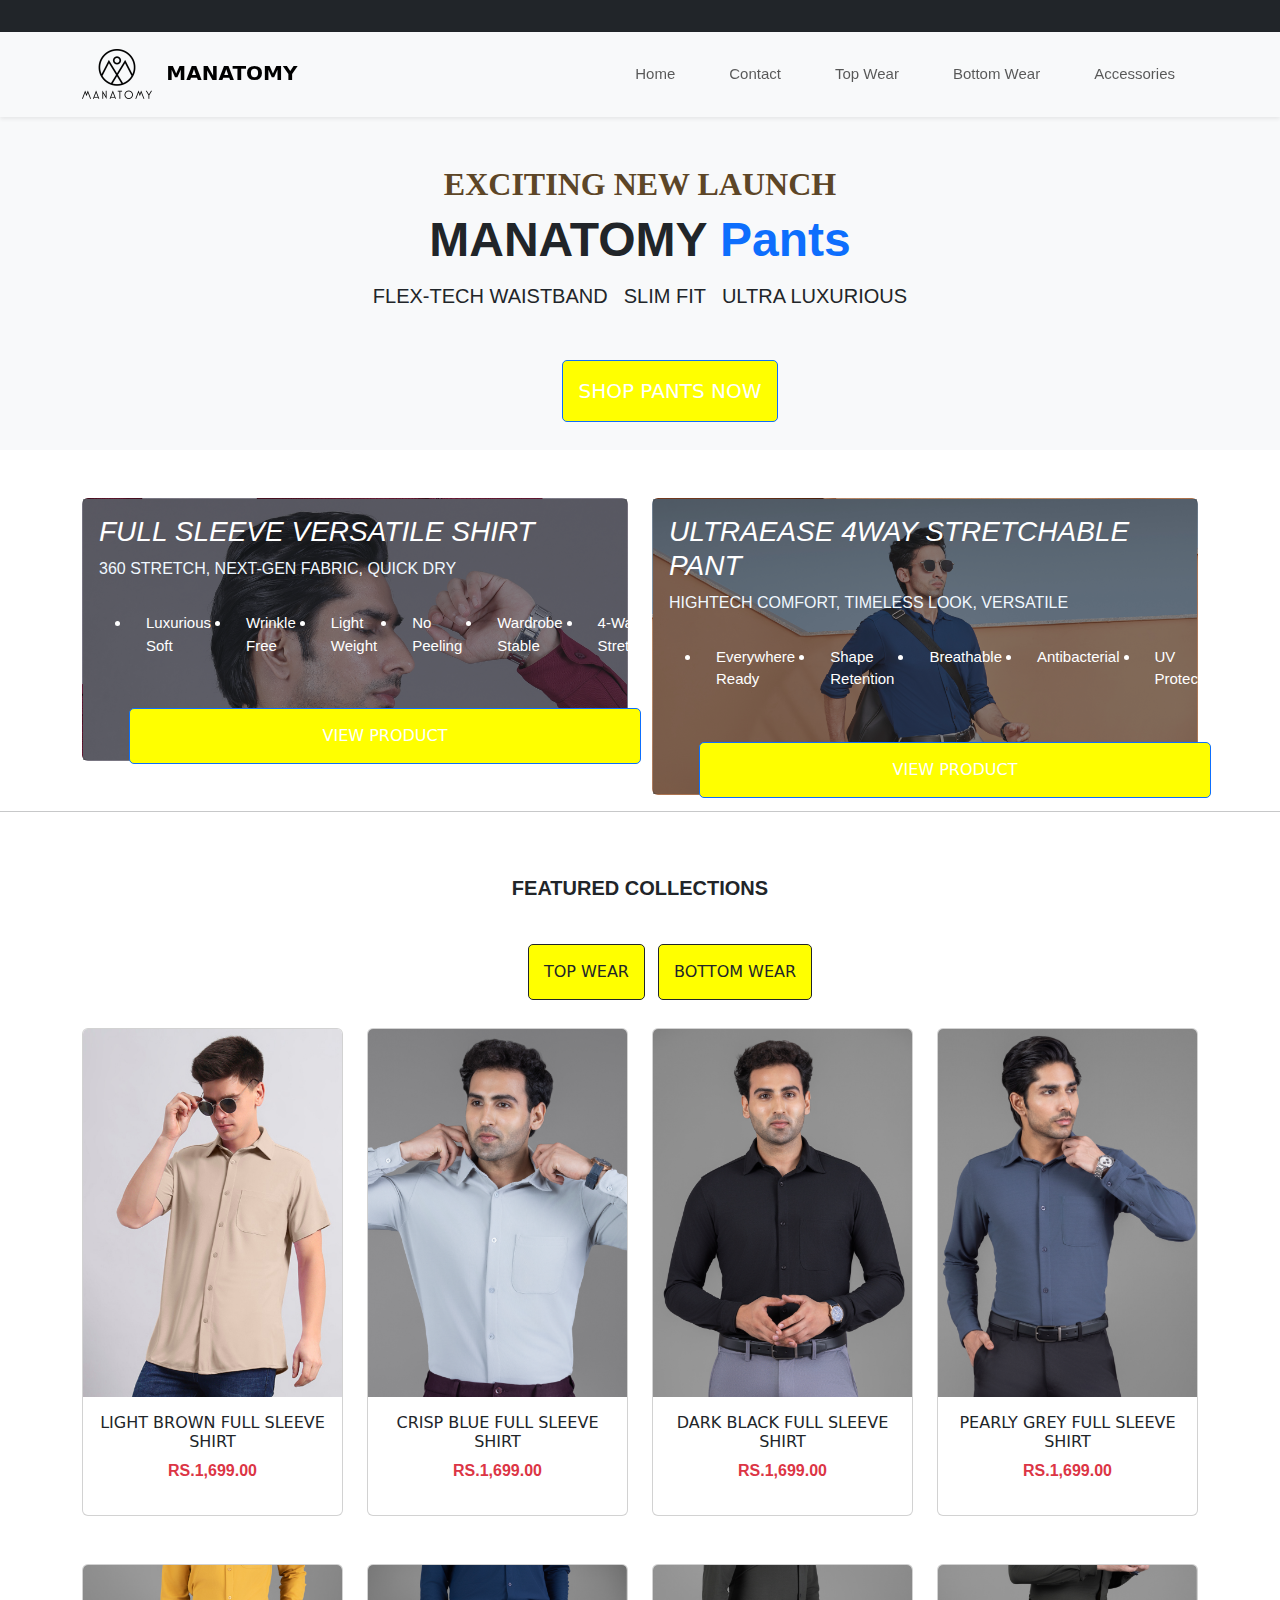
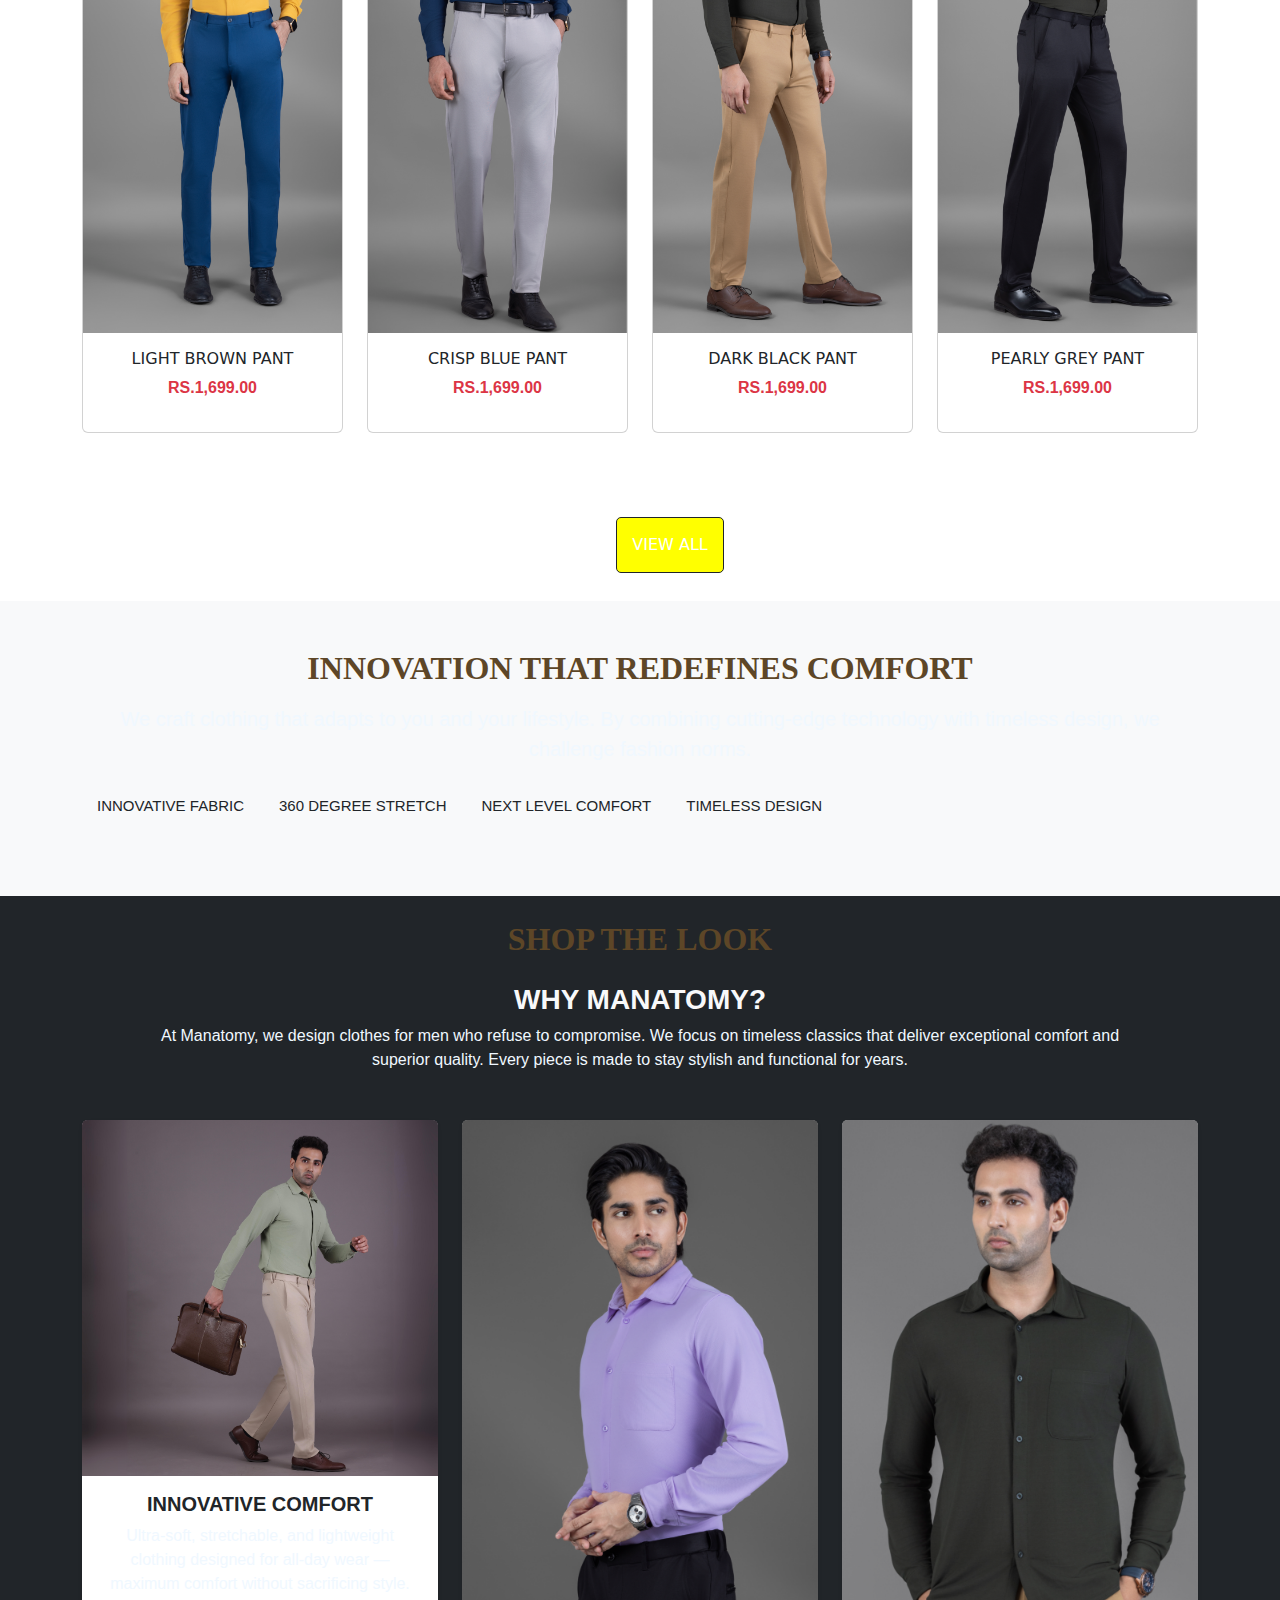
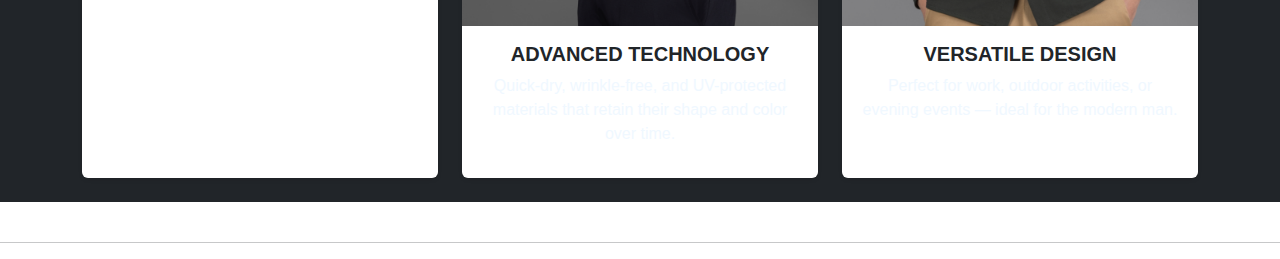
<file: index.html>
<!DOCTYPE html>
<html lang="en">
<head>
  <meta charset="UTF-8">
  <meta name="viewport" content="width=device-width, initial-scale=1.0">
  <title>MANATOMY | CLOTHING BRAND</title>
  <link rel="shortcut icon" href="clothing-img/manatomy_logo.avif" type="image/x-icon">
  <script src="https://cdn.jsdelivr.net/npm/bootstrap@5.3.3/dist/js/bootstrap.bundle.min.js"></script>
  <link href="https://cdn.jsdelivr.net/npm/bootstrap@5.3.3/dist/css/bootstrap.min.css" rel="stylesheet">
  <link rel="stylesheet" href="style.css">
  <script src="jquery-3.7.1.min.js"></script>
  <script src="script.js"></script>
</head>

<body>
  <nav class="bg-dark py-3">
  </nav>
 
  <!-- navbar -->
  <nav class="navbar navbar-expand navbar-light bg-light sticky-top shadow-sm">
    <div class="container">
      <a class="navbar-brand align-items-center" href="#">
        <img src="clothing-img/manatomy_logo.avif" alt="MANATOMY" class="me-2" style="height: 50px;">
        <span class="fw-bold">MANATOMY</span>
      </a>
      
      <div class="collapse navbar-collapse justify-content-end">
        <ul class="navbar-nav gap-2">
          <li class="nav-item"><a href="#" class="nav-link">Home</a></li>
          <li class="nav-item"><a href="#" class="nav-link">Contact</a></li>
          <li class="nav-item"><a href="#topwear" class="nav-link">Top Wear</a></li>
          <li class="nav-item"><a href="#bottomwear" class="nav-link">Bottom Wear</a></li>
          <li class="nav-item"><a href="#view" class="nav-link">Accessories</a></li>
        </ul>
      </div>
    </div>
  </nav>

  <!-- Hero Section -->
  <section class="text-center py-5 bg-light">
    <div class="container" id="bc-animate1">
      <h2 class="fw-bold">EXCITING NEW LAUNCH</h2>
      <h1 class="display-5 fw-bold">MANATOMY <span class="text-primary">Pants</span></h1>
      <div class="d-flex justify-content-center gap-3 mt-3 flex-wrap">
        <span><h5>FLEX-TECH WAISTBAND</h5></span>
        <span><h5>SLIM FIT</h5></span>
        <span><h5>ULTRA LUXURIOUS</h5></span>
      </div>
      <button id="shopnow-btn" class="btn btn-primary btn-lg mt-4">SHOP PANTS NOW</button>
    </div>
  </section>

  <div class="container mt-5">
    <div class="row g-4">
      <div class="col-md-6">
        <div class="card text-white" style="background-image: url('clothing-img/img1.png'); background-size: cover;">
          <div class="card-body bg-dark bg-opacity-50">
            <h3><i>FULL SLEEVE VERSATILE SHIRT</i></h3>
            <p>360 STRETCH, NEXT-GEN FABRIC, QUICK DRY</p>
            <ul>
              <li>Luxurious Soft</li>
              <li>Wrinkle Free</li>
              <li>Light Weight</li>
              <li>No Peeling</li>
              <li>Wardrobe Stable</li>
              <li>4-Way Stretch</li>
            </ul>
            <a href="#" class="btn btn-primary w-100">VIEW PRODUCT</a>
          </div>
        </div>
      </div>

      <div class="col-md-6">
        <div class="card text-white" style="background-image: url('clothing-img/img2.png'); background-size: cover;">
          <div class="card-body bg-dark bg-opacity-50">
            <h3><i>ULTRAEASE 4WAY STRETCHABLE PANT</i></h3>
            <p>HIGHTECH COMFORT, TIMELESS LOOK, VERSATILE</p>
            <ul>
              <li>Everywhere Ready</li>
              <li>Shape Retention</li>
              <li>Breathable</li>
              <li>Antibacterial</li>
              <li>UV Protection</li>
              <li>4-Way Stretch</li>
            </ul>
            <a href="#" class="btn btn-primary w-100">VIEW PRODUCT</a>
          </div>
        </div>
      </div>
    </div>
  </div>

  <hr>

  <div class="container py-5 text-center">
    <h5 class="mb-4 fw-bold">FEATURED COLLECTIONS</h5>
    <div class="mb-3">
      <button id="top-btn" class="btn btn-outline-dark me-2">TOP WEAR</button>
      <button id="bottom-btn" class="btn btn-outline-dark">BOTTOM WEAR</button>
    </div>

    <!-- Top Wear -->
    <section id="topwear" class="my-5">
      <div class="row g-4 justify-content-center">
        <div class="col-6 col-md-3">
          <div class="card">
            <img src="clothing-img/Topwear1.png" class="card-img-top" alt="">
            <div class="card-body">
              <h6>LIGHT BROWN FULL SLEEVE SHIRT</h6>
              <p class="text-danger fw-bold">RS.1,699.00</p>
            </div>
          </div>
        </div>
        <div class="col-6 col-md-3">
          <div class="card">
            <img src="clothing-img/Topwear2.png" class="card-img-top" alt="">
            <div class="card-body">
              <h6>CRISP BLUE FULL SLEEVE SHIRT</h6>
              <p class="text-danger fw-bold">RS.1,699.00</p>
            </div>
          </div>
        </div>
        <div class="col-6 col-md-3">
          <div class="card">
            <img src="clothing-img/Topwear3.png" class="card-img-top" alt="">
            <div class="card-body">
              <h6>DARK BLACK FULL SLEEVE SHIRT</h6>
              <p class="text-danger fw-bold">RS.1,699.00</p>
            </div>
          </div>
        </div>
        <div class="col-6 col-md-3">
          <div class="card">
            <img src="clothing-img/Topwear4.png" class="card-img-top" alt="">
            <div class="card-body">
              <h6>PEARLY GREY FULL SLEEVE SHIRT</h6>
              <p class="text-danger fw-bold">RS.1,699.00</p>
            </div>
          </div>
        </div>
      </div>
    </section>

    <!-- Bottom Wear -->
    <section id="bottomwear" class="my-5">
      <div class="row g-4 justify-content-center">
        <div class="col-6 col-md-3">
          <div class="card">
            <img src="clothing-img/Bottomwear1.png" class="card-img-top" alt="">
            <div class="card-body">
              <h6>LIGHT BROWN PANT</h6>
              <p class="text-danger fw-bold">RS.1,699.00</p>
            </div>
          </div>
        </div>
        <div class="col-6 col-md-3">
          <div class="card">
            <img src="clothing-img/Bottomwear2.png" class="card-img-top" alt="">
            <div class="card-body">
              <h6>CRISP BLUE PANT</h6>
              <p class="text-danger fw-bold">RS.1,699.00</p>
            </div>
          </div>
        </div>
        <div class="col-6 col-md-3">
          <div class="card">
            <img src="clothing-img/Bottomwear3.png" class="card-img-top" alt="">
            <div class="card-body">
              <h6>DARK BLACK PANT</h6>
              <p class="text-danger fw-bold">RS.1,699.00</p>
            </div>
          </div>
        </div>
        <div class="col-6 col-md-3">
          <div class="card">
            <img src="clothing-img/Bottomwear4.png" class="card-img-top" alt="">
            <div class="card-body">
              <h6>PEARLY GREY PANT</h6>
              <p class="text-danger fw-bold">RS.1,699.00</p>
            </div>
          </div>
        </div>
      </div>
    </section>

    <button id="viewall-btn" class="btn btn-dark mt-3">VIEW ALL</button>
  </div>

  <section class="py-5 bg-light text-center">
    <div class="container" id="bc-animate2">
      <h2 class="fw-bold mb-3">INNOVATION THAT REDEFINES COMFORT</h2>
      <p class="lead">We craft clothing that adapts to you and your lifestyle. By combining cutting-edge technology with timeless design, we challenge fashion norms.</p>
      <ul class="list-unstyled mt-3">
        <li>INNOVATIVE FABRIC</li>
        <li>360 DEGREE STRETCH</li>
        <li>NEXT LEVEL COMFORT</li>
        <li>TIMELESS DESIGN</li>
      </ul>
    </div>
  </section>

  <section id="view" class="py-4 bg-dark text-light">
    <div class="container text-center">
      <h2 class="fw-bold mb-4">SHOP THE LOOK</h2>
      <h3 class="fw-bold">WHY MANATOMY?</h3>
      <p class="mb-5 px-md-5">At Manatomy, we design clothes for men who refuse to compromise. We focus on timeless classics that deliver exceptional comfort and superior quality. Every piece is made to stay stylish and functional for years.</p>

      <div class="row g-4">
        <div class="col-md-4">
          <div class="card h-100 border-0 shadow-sm">
            <img src="clothing-img/greenshirt.png" class="card-img-top" alt="">
            <div class="card-body">
              <h5 class="fw-bold">INNOVATIVE COMFORT</h5>
              <p>Ultra-soft, stretchable, and lightweight clothing designed for all-day wear — maximum comfort without sacrificing style.</p>
            </div>
          </div>
        </div>

        <div class="col-md-4">
          <div class="card h-100 border-0 shadow-sm">
            <img src="clothing-img/lavendershirt.png" class="card-img-top" alt="">
            <div class="card-body">
              <h5 class="fw-bold">ADVANCED TECHNOLOGY</h5>
              <p>Quick-dry, wrinkle-free, and UV-protected materials that retain their shape and color over time.</p>
            </div>
          </div>
        </div>

        <div class="col-md-4">
          <div class="card h-100 border-0 shadow-sm">
            <img src="clothing-img/oliveshirt.png" class="card-img-top" alt="">
            <div class="card-body">
              <h5 class="fw-bold">VERSATILE DESIGN</h5>
              <p>Perfect for work, outdoor activities, or evening events — ideal for the modern man.</p>
            </div>
          </div>
        </div>
      </div>
    </div>
  </section>

  <br>
  <hr>

  <section class="footer">
    <div class="container">
      
    </div>
  </section>

</body>
</html>
</file>
<file: style.css>
body{
               margin: 0%;
          }
          .nav1{
               background-color: black;
               height: 40px;
          }
          .nav2{
               height: 80px;
               align-content: center;
          }
          .active,ul{
               display: flex;
               font-size: 15px;
               font-family:'Segoe UI', Tahoma, Geneva, Verdana, sans-serif;
               gap: 5px;
               cursor: pointer;
          }
          .active:hover{
               color: red;
               transition-duration: 0.3s;
          }
          .logo{
               height: 50px;
               width: 70px;
               position: absolute;
               left: 50%;
          }
          .container1{
               height: 550px;
               background-size: cover;
               text-align: center;
               padding: 30px;
               animation: anime 5s ease infinite;
          }
          @keyframes anime{
               0%{
                    background-image: url(clothing-img/clothBC1.jpg);
                    background-size: cover;
               }
               25%{
                    background-image: url(clothing-img/clothBC2.jpg);
                    background-size: cover;
               }
               50%{
                    background-image: url(clothing-img/clothBC3.jpg);
                    background-size: cover;
               }
               75%{
                    background-image: url(clothing-img/clothBC5.jpg);
                    background-size: cover;
               }
               100%{
                    background-image: url(clothing-img/view-hawaiian-shirt-with-floral-print-hanger.jpg);
                    background-size: cover;
               }
          }
          h2{
               font-weight: 60;
               font-family:Cambria, Cochin, Georgia, Times, 'Times New Roman', serif;
               color: rgb(93, 70, 39);
          }
          #shopnowbtn{
               padding: 15px;
               width: 250px;
               background-color: black;
               color: aliceblue;
               font-family: 'Lucida Sans', 'Lucida Sans Regular', 'Lucida Grande', 'Lucida Sans Unicode', Geneva, Verdana, sans-serif;
               font-size: 15px;
               margin-top: 50px;
          }
          .container2{
               display: flex;
               justify-content: space-evenly;
          }
          .subcontainer2{
               height: 600px;
               width: 550px;
               background-image: url(clothing-img/img1.png);
               background-size: cover;
               box-shadow: 0 0 10px;
          }
          .subcontainer2:hover{
               transform: scale(0.9);
               transition-duration: 0.8s;
          }
          .subcontainer3{
               height: 600px;
               width: 550px;
               background-image: url(clothing-img/img2.png);
               background-size: cover;
               box-shadow: 0 0 10px;
          }
          .subcontainer3:hover{
               transform: scale(0.9);
               transition-duration: 0.8s;
          }
          h3{
               font-family:'Lucida Sans', 'Lucida Sans Regular', 'Lucida Grande', 'Lucida Sans Unicode', Geneva, Verdana, sans-serif ;
               font-weight: 50;
          }
          .carddetails1{
               width: 250px;
               color: white;
               font-family: 'Lucida Sans', 'Lucida Sans Regular', 'Lucida Grande', 'Lucida Sans Unicode', Geneva, Verdana, sans-serif;
               position: relative;
               left: 20px;
               top: 30px;
          }
          li{
               padding: 15px;
          }
          .btn{
               padding: 15px;
               position: relative;
               left: 30px;
               top: 20px;
               border-radius: 5px;
               background-color: yellow;
          }
          h5{
               font-weight: 50;
               font-family: 'Lucida Sans', 'Lucida Sans Regular', 'Lucida Grande', 'Lucida Sans Unicode', Geneva, Verdana, sans-serif;
          }
          .sectionbtn{
               font-size: x-large;
               border-style: none;
               margin: 10px;
               background-color: white;
          }
          .container3{
               text-align: center;
          }
          .topwear{
               display: flex;
               justify-content: space-evenly;
          }
          .topwearcards{
               height: 450px;
               width: 250px;
               box-shadow: 0 0 10px;
          }
          .topwearcards:hover{
               transform: translateY(-5%);
               transition-duration: 1s;
          }
          .firstletter{
               color:rgb(215, 148, 60);
               display: inline-block;
          }
          .firstletter::first-letter{
               font-size: 50px;
          }
          h1{
               font-family: 'Lucida Sans', 'Lucida Sans Regular', 'Lucida Grande', 'Lucida Sans Unicode', Geneva, Verdana, sans-serif;
          }
          .container1details{
               display: flex;
               justify-content: center;
               gap: 80px;
          }
          .det1{
               color:rgb(0, 0, 0);
               font-family:Verdana, Geneva, Tahoma, sans-serif ;
          }
          .shirtimg{
               height: 350px;
               width: 250px;
          }
          .topwearcards p{
               font-family: Arial, Helvetica, sans-serif;
               font-size: 12px;
          }
          .container4{
               height: 500px;
               background-size: cover;
               opacity: 90%;
               animation: imageslider 4s ease infinite;
          }
          @keyframes imageslider {
               0%{
                    background-image: url(clothing-img/clothingbc4.jpg);
                    background-size: cover;
               }
               33%{
                    background-image: url(clothing-img/clothBC6.jpg);
                    background-size: cover;
               }
               66%{
                    background-image: url(clothing-img/clothBC3.jpg);
                    background-size: cover;
               }
               100%{
                    background-image: url(clothing-img/clothBC7.jpg);
                    background-size: cover;
               }
          }
          .subcontainerof4{
               width: 400px;
               position: relative;
               top: 50px;
               left: 40px;
          }
         
          html{
               scroll-behavior: smooth;
          }
          .container5{
               background-color: black;
          }
          P{
               color: aliceblue;
               font-family: 'Lucida Sans', 'Lucida Sans Regular', 'Lucida Grande', 'Lucida Sans Unicode', Geneva, Verdana, sans-serif;
          }
          .subcontainer1of5{
               width: 500px;
               color: aliceblue;
               position: relative;
               left:35px;
               top: 20px;
          }
          .stylecard{
               width: 380px;
          }
          .stylecard img{
               height: 480px;
               width: 380px;
          }
          .stylecards{
               display: flex;
               justify-content: space-evenly;
          }
</file>
